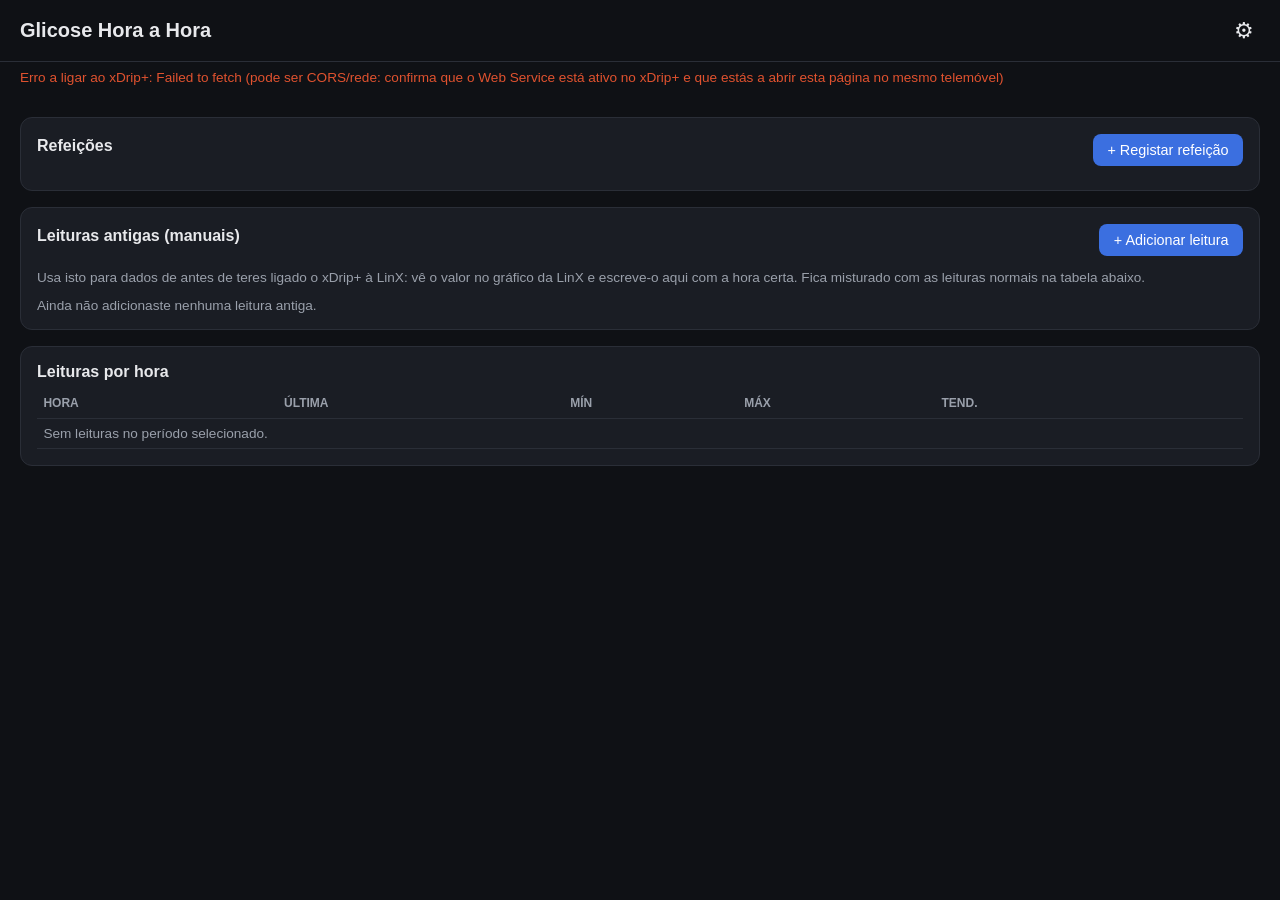
<file: web/index.html>
<!DOCTYPE html>
<html lang="pt">
<head>
<meta charset="UTF-8">
<meta name="viewport" content="width=device-width, initial-scale=1.0">
<title>Glicose Hora a Hora</title>
<style>
:root {
  --bg: #0f1115;
  --panel: #1a1d24;
  --text: #e8e9ec;
  --muted: #9aa0ab;
  --low: #4d8bf0;
  --ok: #2fb56b;
  --high: #e0a72f;
  --danger: #e0522f;
  --border: #2a2e37;
  font-size: 16px;
}

* { box-sizing: border-box; }

body {
  margin: 0;
  padding: 0 0 2rem;
  background: var(--bg);
  color: var(--text);
  font-family: -apple-system, Roboto, "Segoe UI", Arial, sans-serif;
}

header {
  display: flex;
  align-items: center;
  justify-content: space-between;
  padding: 1rem 1.25rem;
  border-bottom: 1px solid var(--border);
}

header h1 { font-size: 1.25rem; margin: 0; }

.icon-btn {
  background: none;
  border: none;
  color: var(--text);
  font-size: 1.4rem;
  cursor: pointer;
}

.status-bar {
  padding: 0.5rem 1.25rem;
  font-size: 0.85rem;
  color: var(--muted);
}
.status-bar.error { color: var(--danger); }

.summary {
  display: flex;
  gap: 0.75rem;
  padding: 0 1.25rem 0.5rem;
  flex-wrap: wrap;
}
.summary .card {
  background: var(--panel);
  border: 1px solid var(--border);
  border-radius: 10px;
  padding: 0.75rem 1rem;
  min-width: 90px;
  flex: 1;
  text-align: center;
}
.summary .card .value { font-size: 1.4rem; font-weight: 700; }
.summary .card .label { font-size: 0.75rem; color: var(--muted); }

.panel {
  margin: 1rem 1.25rem;
  background: var(--panel);
  border: 1px solid var(--border);
  border-radius: 12px;
  padding: 1rem;
}

.panel-header {
  display: flex;
  align-items: center;
  justify-content: space-between;
  margin-bottom: 0.5rem;
}

.panel h2 { font-size: 1rem; margin: 0 0 0.5rem; }

.primary-btn {
  background: #3b6fe0;
  color: white;
  border: none;
  border-radius: 8px;
  padding: 0.5rem 0.9rem;
  font-size: 0.9rem;
  cursor: pointer;
}

table { width: 100%; border-collapse: collapse; font-size: 0.9rem; }
th, td { text-align: left; padding: 0.45rem 0.4rem; border-bottom: 1px solid var(--border); }
th { color: var(--muted); font-weight: 600; font-size: 0.75rem; text-transform: uppercase; }

tr.low td:first-child, tr.low .badge { color: var(--low); }
tr.high td:first-child, tr.high .badge { color: var(--danger); }
tr.ok td:first-child { color: var(--ok); }

.badge {
  display: inline-block;
  padding: 0.1rem 0.5rem;
  border-radius: 999px;
  font-weight: 700;
}
.badge.low { background: rgba(77,139,240,0.15); color: var(--low); }
.badge.ok { background: rgba(47,181,107,0.15); color: var(--ok); }
.badge.high { background: rgba(224,82,47,0.15); color: var(--danger); }

.meal-marker { font-size: 0.85rem; }

.meals-list { display: flex; flex-direction: column; gap: 0.5rem; }
.meal-card {
  border: 1px solid var(--border);
  border-radius: 10px;
  padding: 0.6rem 0.8rem;
  display: flex;
  justify-content: space-between;
  align-items: center;
  gap: 0.5rem;
}
.meal-card .meal-main { display: flex; flex-direction: column; }
.meal-card .meal-time { font-weight: 600; }
.meal-card .meal-label { color: var(--muted); font-size: 0.85rem; }
.meal-card .meal-stats { text-align: right; font-size: 0.85rem; }
.meal-card .meal-stats .delta { font-weight: 700; font-size: 1rem; }
.meal-card button.delete {
  background: none;
  border: none;
  color: var(--muted);
  font-size: 1rem;
  cursor: pointer;
}
.empty-hint { color: var(--muted); font-size: 0.85rem; }

dialog {
  border: none;
  border-radius: 14px;
  padding: 0;
  background: var(--panel);
  color: var(--text);
  width: min(420px, 90vw);
}
dialog::backdrop { background: rgba(0,0,0,0.5); }
dialog form { padding: 1.25rem; display: flex; flex-direction: column; gap: 0.75rem; }
dialog h2 { margin: 0 0 0.25rem; font-size: 1.1rem; }
dialog label { display: flex; flex-direction: column; gap: 0.3rem; font-size: 0.85rem; color: var(--muted); }
dialog input, dialog select {
  background: #10131a;
  border: 1px solid var(--border);
  border-radius: 8px;
  padding: 0.5rem;
  color: var(--text);
  font-size: 1rem;
}
.dialog-actions { display: flex; justify-content: flex-end; gap: 0.6rem; margin-top: 0.5rem; }
.dialog-actions button { padding: 0.5rem 0.9rem; border-radius: 8px; border: none; cursor: pointer; }
.dialog-actions button[type="button"] { background: #2a2e37; color: var(--text); }

</style>
</head>
<body>
<header>
  <h1>Glicose Hora a Hora</h1>
  <button id="btnSettings" class="icon-btn" title="Definições">&#9881;</button>
</header>

<section id="statusBar" class="status-bar"></section>

<section id="summary" class="summary"></section>

<section class="panel">
  <div class="panel-header">
    <h2>Refeições</h2>
    <button id="btnAddMeal" class="primary-btn">+ Registar refeição</button>
  </div>
  <div id="mealsList" class="meals-list"></div>
</section>

<section class="panel">
  <div class="panel-header">
    <h2>Leituras antigas (manuais)</h2>
    <button id="btnAddManual" class="primary-btn">+ Adicionar leitura</button>
  </div>
  <p class="empty-hint">Usa isto para dados de antes de teres ligado o xDrip+ à LinX: vê o valor no gráfico da LinX e escreve-o aqui com a hora certa. Fica misturado com as leituras normais na tabela abaixo.</p>
  <div id="manualList" class="meals-list"></div>
</section>

<section class="panel">
  <h2>Leituras por hora</h2>
  <div id="hourlyTableWrap">
    <table id="hourlyTable">
      <thead>
        <tr>
          <th>Hora</th>
          <th>Última</th>
          <th>Mín</th>
          <th>Máx</th>
          <th>Tend.</th>
          <th></th>
        </tr>
      </thead>
      <tbody id="hourlyBody"></tbody>
    </table>
  </div>
</section>

<dialog id="mealDialog">
  <form id="mealForm">
    <h2>Registar refeição</h2>
    <label>Data/hora
      <input type="datetime-local" id="mealTime" required>
    </label>
    <label>Descrição (opcional)
      <input type="text" id="mealLabel" placeholder="ex: Almoço - massa">
    </label>
    <label>Carboidratos em gramas (opcional)
      <input type="number" id="mealCarbs" min="0" step="1" placeholder="ex: 60">
    </label>
    <div class="dialog-actions">
      <button type="button" id="mealCancel">Cancelar</button>
      <button type="submit" class="primary-btn">Guardar</button>
    </div>
  </form>
</dialog>

<dialog id="manualDialog">
  <form id="manualForm">
    <h2>Adicionar leitura antiga</h2>
    <label>Data/hora
      <input type="datetime-local" id="manualTime" required>
    </label>
    <label id="manualValueLabel">Valor de glicose
      <input type="number" id="manualValue" step="any" required>
    </label>
    <div class="dialog-actions">
      <button type="button" id="manualCancel">Cancelar</button>
      <button type="submit" class="primary-btn">Guardar</button>
    </div>
  </form>
</dialog>

<dialog id="settingsDialog">
  <form id="settingsForm">
    <h2>Definições</h2>
    <label>Endereço do xDrip+ (normalmente 127.0.0.1)
      <input type="text" id="setHost">
    </label>
    <label>Porta
      <input type="number" id="setPort">
    </label>
    <label>Palavra-passe da Web Service (deixa vazio se não definiste nenhuma)
      <input type="text" id="setSecret">
    </label>
    <label>Unidades
      <select id="setUnits">
        <option value="mgdl">mg/dL</option>
        <option value="mmol">mmol/L</option>
      </select>
    </label>
    <label>Limite baixo (hipo), mg/dL
      <input type="number" id="setLow">
    </label>
    <label>Limite alto (hiper), mg/dL
      <input type="number" id="setHigh">
    </label>
    <label>Horas a mostrar
      <input type="number" id="setLookback" min="1" max="72">
    </label>
    <label>Janela pós-refeição para calcular o pico (minutos)
      <input type="number" id="setPeakWindow" min="30" max="240" step="15">
    </label>
    <label>Atualizar automaticamente a cada (minutos, 0 = desliga)
      <input type="number" id="setRefresh" min="0" max="60">
    </label>
    <div class="dialog-actions">
      <button type="button" id="settingsCancel">Cancelar</button>
      <button type="submit" class="primary-btn">Guardar</button>
    </div>
  </form>
</dialog>

<script>
(function () {
  "use strict";

  const DEFAULT_SETTINGS = {
    host: "127.0.0.1",
    port: 17580,
    secret: "",
    units: "mgdl",
    low: 70,
    high: 180,
    lookbackHours: 24,
    peakWindowMinutes: 120,
    refreshMinutes: 5,
  };

  const SETTINGS_KEY = "glicose.settings";
  const MEALS_KEY = "glicose.meals";
  const MANUAL_KEY = "glicose.manualReadings";

  function loadSettings() {
    try {
      const raw = localStorage.getItem(SETTINGS_KEY);
      if (!raw) return { ...DEFAULT_SETTINGS };
      return { ...DEFAULT_SETTINGS, ...JSON.parse(raw) };
    } catch (e) {
      return { ...DEFAULT_SETTINGS };
    }
  }

  function saveSettings(settings) {
    localStorage.setItem(SETTINGS_KEY, JSON.stringify(settings));
  }

  function loadMeals() {
    try {
      const raw = localStorage.getItem(MEALS_KEY);
      if (!raw) return [];
      return JSON.parse(raw);
    } catch (e) {
      return [];
    }
  }

  function saveMeals(meals) {
    localStorage.setItem(MEALS_KEY, JSON.stringify(meals));
  }

  function loadManualReadings() {
    try {
      const raw = localStorage.getItem(MANUAL_KEY);
      if (!raw) return [];
      return JSON.parse(raw);
    } catch (e) {
      return [];
    }
  }

  function saveManualReadings(readings) {
    localStorage.setItem(MANUAL_KEY, JSON.stringify(readings));
  }

  // ---- Pure data helpers (also used by tests) ----

  function mgdlToMmol(mgdl) {
    return mgdl / 18.018;
  }

  function mmolToMgdl(mmol) {
    return mmol * 18.018;
  }

  function formatValue(mgdl, units) {
    if (mgdl == null) return "-";
    if (units === "mmol") return mgdlToMmol(mgdl).toFixed(1);
    return String(Math.round(mgdl));
  }

  const TREND_ARROWS = {
    NONE: "?",
    DoubleUp: "↑↑",
    SingleUp: "↑",
    FortyFiveUp: "↗",
    Flat: "→",
    FortyFiveDown: "↘",
    SingleDown: "↓",
    DoubleDown: "↓↓",
    NOT_COMPUTABLE: "?",
    RATE_OUT_OF_RANGE: "?",
  };

  function trendArrow(direction) {
    return TREND_ARROWS[direction] || "?";
  }

  function classify(mgdl, low, high) {
    if (mgdl == null) return "";
    if (mgdl < low) return "low";
    if (mgdl > high) return "high";
    return "ok";
  }

  /**
   * Groups sgv entries (each {date(ms), sgv(mg/dL), direction}) into per-hour buckets.
   * Returns array sorted descending by hour start, each bucket:
   * { hourStart(ms), last, min, max, count, direction }
   */
  function groupByHour(entries) {
    const buckets = new Map();
    for (const e of entries) {
      const d = new Date(e.date);
      d.setMinutes(0, 0, 0);
      const key = d.getTime();
      if (!buckets.has(key)) {
        buckets.set(key, { hourStart: key, readings: [] });
      }
      buckets.get(key).readings.push(e);
    }
    const result = [];
    for (const bucket of buckets.values()) {
      const sorted = bucket.readings.slice().sort((a, b) => a.date - b.date);
      const values = sorted.map((r) => r.sgv);
      const lastReading = sorted[sorted.length - 1];
      result.push({
        hourStart: bucket.hourStart,
        last: lastReading.sgv,
        direction: lastReading.direction,
        min: Math.min(...values),
        max: Math.max(...values),
        count: sorted.length,
        hasManual: sorted.some((r) => r.source === "manual"),
      });
    }
    result.sort((a, b) => b.hourStart - a.hourStart);
    return result;
  }

  /**
   * For a meal at mealTime(ms), finds the baseline (closest reading at/before meal time,
   * falling back to the closest reading after) and the peak reading within peakWindowMinutes after.
   */
  function analyzeMeal(entries, mealTimeMs, peakWindowMinutes) {
    const sorted = entries.slice().sort((a, b) => a.date - b.date);
    let baseline = null;
    for (const e of sorted) {
      if (e.date <= mealTimeMs) baseline = e;
      else break;
    }
    if (!baseline) {
      baseline = sorted.find((e) => e.date > mealTimeMs) || null;
    }

    const windowEnd = mealTimeMs + peakWindowMinutes * 60 * 1000;
    const windowReadings = sorted.filter(
      (e) => e.date >= mealTimeMs && e.date <= windowEnd
    );

    let peak = null;
    for (const e of windowReadings) {
      if (!peak || e.sgv > peak.sgv) peak = e;
    }

    if (!baseline || !peak) {
      return { baseline, peak, delta: null };
    }
    return { baseline, peak, delta: peak.sgv - baseline.sgv };
  }

  function buildSgvUrl(settings) {
    const count = Math.max(1, Math.round((settings.lookbackHours * 60) / 5) + 20);
    return `http://${settings.host}:${settings.port}/sgv.json?count=${count}`;
  }

  async function sha1Hex(text) {
    const enc = new TextEncoder().encode(text);
    const hashBuffer = await crypto.subtle.digest("SHA-1", enc);
    return Array.from(new Uint8Array(hashBuffer))
      .map((b) => b.toString(16).padStart(2, "0"))
      .join("");
  }

  async function fetchEntries(settings) {
    const headers = {};
    if (settings.secret) {
      headers["api-secret"] = await sha1Hex(settings.secret);
    }
    const res = await fetch(buildSgvUrl(settings), { headers });
    if (!res.ok) {
      throw new Error(`O xDrip+ respondeu com o código ${res.status}`);
    }
    const data = await res.json();
    const cutoff = Date.now() - settings.lookbackHours * 60 * 60 * 1000;
    return data
      .filter((e) => typeof e.sgv === "number" && e.date >= cutoff)
      .map((e) => ({ date: e.date, sgv: e.sgv, direction: e.direction, source: "xdrip" }));
  }

  /**
   * Merges live xDrip+ entries with manually-added historical readings into one
   * sorted list, so both feed the same hourly grouping / meal analysis.
   */
  function mergeEntries(liveEntries, manualReadings) {
    const manualAsEntries = manualReadings.map((m) => ({
      date: m.date,
      sgv: m.sgv,
      direction: undefined,
      source: "manual",
    }));
    return liveEntries.concat(manualAsEntries).sort((a, b) => a.date - b.date);
  }

  // ---- UI wiring (skipped entirely in non-browser test environment) ----

  const isBrowser = typeof window !== "undefined" && typeof document !== "undefined";

  if (isBrowser) {
    let settings = loadSettings();
    let meals = loadMeals();
    let manualReadings = loadManualReadings();
    let liveEntries = [];
    let latestEntries = [];
    let refreshTimer = null;

    const statusBar = document.getElementById("statusBar");
    const summaryEl = document.getElementById("summary");
    const hourlyBody = document.getElementById("hourlyBody");
    const mealsList = document.getElementById("mealsList");
    const manualList = document.getElementById("manualList");

    function setStatus(message, isError) {
      statusBar.textContent = message;
      statusBar.classList.toggle("error", !!isError);
    }

    function hourLabel(ms) {
      const d = new Date(ms);
      const today = new Date();
      const isToday = d.toDateString() === today.toDateString();
      const time = d.toLocaleTimeString("pt-PT", { hour: "2-digit", minute: "2-digit" });
      if (isToday) return time;
      const day = d.toLocaleDateString("pt-PT", { day: "2-digit", month: "2-digit" });
      return `${day} ${time}`;
    }

    function mealsInHour(hourStart) {
      const hourEnd = hourStart + 60 * 60 * 1000;
      return meals.filter((m) => m.time >= hourStart && m.time < hourEnd);
    }

    function renderSummary() {
      if (latestEntries.length === 0) {
        summaryEl.innerHTML = "";
        return;
      }
      const values = latestEntries.map((e) => e.sgv);
      const avg = values.reduce((a, b) => a + b, 0) / values.length;
      const min = Math.min(...values);
      const max = Math.max(...values);
      const inRange = values.filter((v) => v >= settings.low && v <= settings.high).length;
      const inRangePct = Math.round((inRange / values.length) * 100);

      const cards = [
        { label: "Média", value: formatValue(avg, settings.units) },
        { label: "Mínimo", value: formatValue(min, settings.units) },
        { label: "Máximo", value: formatValue(max, settings.units) },
        { label: "Tempo no intervalo", value: `${inRangePct}%` },
      ];
      summaryEl.innerHTML = cards
        .map(
          (c) => `<div class="card"><div class="value">${c.value}</div><div class="label">${c.label}</div></div>`
        )
        .join("");
    }

    function renderHourly() {
      const buckets = groupByHour(latestEntries);
      hourlyBody.innerHTML = buckets
        .map((b) => {
          const cls = classify(b.last, settings.low, settings.high);
          const mealsHere = mealsInHour(b.hourStart);
          const mealMark = mealsHere.length ? `<span class="meal-marker" title="${mealsHere.map((m) => m.label || "refeição").join(", ")}">🍽️</span>` : "";
          const manualMark = b.hasManual ? `<span class="meal-marker" title="Leitura manual (antiga)">✍️</span>` : "";
          return `<tr class="${cls}">
            <td>${hourLabel(b.hourStart)}</td>
            <td><span class="badge ${cls}">${formatValue(b.last, settings.units)}</span></td>
            <td>${formatValue(b.min, settings.units)}</td>
            <td>${formatValue(b.max, settings.units)}</td>
            <td>${trendArrow(b.direction)}</td>
            <td>${mealMark}${manualMark}</td>
          </tr>`;
        })
        .join("");
      if (buckets.length === 0) {
        hourlyBody.innerHTML = `<tr><td colspan="6" class="empty-hint">Sem leituras no período selecionado.</td></tr>`;
      }
    }

    function renderMeals() {
      const sorted = meals.slice().sort((a, b) => b.time - a.time);
      if (sorted.length === 0) {
        mealsList.innerHTML = `<div class="empty-hint">Ainda não registaste nenhuma refeição.</div>`;
        return;
      }
      mealsList.innerHTML = sorted
        .map((m) => {
          const { baseline, peak, delta } = analyzeMeal(latestEntries, m.time, settings.peakWindowMinutes);
          let stats = "Sem dados suficientes";
          if (delta != null) {
            const sign = delta >= 0 ? "+" : "";
            const peakTime = new Date(peak.date).toLocaleTimeString("pt-PT", { hour: "2-digit", minute: "2-digit" });
            stats = `pico ${formatValue(peak.sgv, settings.units)} às ${peakTime}<br><span class="delta">${sign}${formatValue(delta, settings.units)}</span>`;
          }
          const time = new Date(m.time).toLocaleString("pt-PT", { day: "2-digit", month: "2-digit", hour: "2-digit", minute: "2-digit" });
          const carbs = m.carbs ? ` &middot; ${m.carbs} g HC` : "";
          return `<div class="meal-card" data-id="${m.id}">
            <div class="meal-main">
              <span class="meal-time">${time}</span>
              <span class="meal-label">${m.label || "Refeição"}${carbs}</span>
            </div>
            <div class="meal-stats">${stats}</div>
            <button class="delete" data-id="${m.id}" title="Apagar">&times;</button>
          </div>`;
        })
        .join("");

      mealsList.querySelectorAll("button.delete").forEach((btn) => {
        btn.addEventListener("click", () => {
          const id = btn.getAttribute("data-id");
          meals = meals.filter((m) => String(m.id) !== id);
          saveMeals(meals);
          renderMeals();
          renderHourly();
        });
      });
    }

    function renderManualList() {
      const sorted = manualReadings.slice().sort((a, b) => b.date - a.date);
      if (sorted.length === 0) {
        manualList.innerHTML = `<div class="empty-hint">Ainda não adicionaste nenhuma leitura antiga.</div>`;
        return;
      }
      manualList.innerHTML = sorted
        .map((m) => {
          const time = new Date(m.date).toLocaleString("pt-PT", { day: "2-digit", month: "2-digit", hour: "2-digit", minute: "2-digit" });
          return `<div class="meal-card" data-id="${m.id}">
            <div class="meal-main">
              <span class="meal-time">${time}</span>
              <span class="meal-label">Leitura manual</span>
            </div>
            <div class="meal-stats">${formatValue(m.sgv, settings.units)} ${settings.units === "mmol" ? "mmol/L" : "mg/dL"}</div>
            <button class="delete" data-id="${m.id}" title="Apagar">&times;</button>
          </div>`;
        })
        .join("");

      manualList.querySelectorAll("button.delete").forEach((btn) => {
        btn.addEventListener("click", () => {
          const id = btn.getAttribute("data-id");
          manualReadings = manualReadings.filter((m) => String(m.id) !== id);
          saveManualReadings(manualReadings);
          latestEntries = mergeEntries(liveEntries, manualReadings);
          renderManualList();
          renderSummary();
          renderHourly();
          renderMeals();
        });
      });
    }

    async function refresh() {
      setStatus("A atualizar...");
      try {
        liveEntries = await fetchEntries(settings);
        latestEntries = mergeEntries(liveEntries, manualReadings);
        renderSummary();
        renderHourly();
        renderMeals();
        renderManualList();
        setStatus(`Atualizado às ${new Date().toLocaleTimeString("pt-PT")} · ${latestEntries.length} leituras`);
      } catch (err) {
        console.error(err);
        const hint = err instanceof TypeError
          ? " (pode ser CORS/rede: confirma que o Web Service está ativo no xDrip+ e que estás a abrir esta página no mesmo telemóvel)"
          : "";
        setStatus(`Erro a ligar ao xDrip+: ${err.message}${hint}`, true);
        latestEntries = mergeEntries([], manualReadings);
        renderHourly();
        renderManualList();
      }
    }

    function scheduleRefresh() {
      if (refreshTimer) clearInterval(refreshTimer);
      if (settings.refreshMinutes > 0) {
        refreshTimer = setInterval(refresh, settings.refreshMinutes * 60 * 1000);
      }
    }

    function openSettingsDialog() {
      document.getElementById("setHost").value = settings.host;
      document.getElementById("setPort").value = settings.port;
      document.getElementById("setSecret").value = settings.secret;
      document.getElementById("setUnits").value = settings.units;
      document.getElementById("setLow").value = settings.low;
      document.getElementById("setHigh").value = settings.high;
      document.getElementById("setLookback").value = settings.lookbackHours;
      document.getElementById("setPeakWindow").value = settings.peakWindowMinutes;
      document.getElementById("setRefresh").value = settings.refreshMinutes;
      document.getElementById("settingsDialog").showModal();
    }

    document.getElementById("btnSettings").addEventListener("click", openSettingsDialog);
    document.getElementById("settingsCancel").addEventListener("click", () => {
      document.getElementById("settingsDialog").close();
    });
    document.getElementById("settingsForm").addEventListener("submit", (ev) => {
      ev.preventDefault();
      settings = {
        host: document.getElementById("setHost").value.trim() || DEFAULT_SETTINGS.host,
        port: Number(document.getElementById("setPort").value) || DEFAULT_SETTINGS.port,
        secret: document.getElementById("setSecret").value,
        units: document.getElementById("setUnits").value,
        low: Number(document.getElementById("setLow").value) || DEFAULT_SETTINGS.low,
        high: Number(document.getElementById("setHigh").value) || DEFAULT_SETTINGS.high,
        lookbackHours: Number(document.getElementById("setLookback").value) || DEFAULT_SETTINGS.lookbackHours,
        peakWindowMinutes: Number(document.getElementById("setPeakWindow").value) || DEFAULT_SETTINGS.peakWindowMinutes,
        refreshMinutes: Number(document.getElementById("setRefresh").value),
      };
      saveSettings(settings);
      document.getElementById("settingsDialog").close();
      scheduleRefresh();
      refresh();
    });

    function openMealDialog() {
      const now = new Date();
      now.setSeconds(0, 0);
      now.setMinutes(now.getMinutes() - now.getTimezoneOffset());
      document.getElementById("mealTime").value = now.toISOString().slice(0, 16);
      document.getElementById("mealLabel").value = "";
      document.getElementById("mealCarbs").value = "";
      document.getElementById("mealDialog").showModal();
    }

    document.getElementById("btnAddMeal").addEventListener("click", openMealDialog);
    document.getElementById("mealCancel").addEventListener("click", () => {
      document.getElementById("mealDialog").close();
    });
    document.getElementById("mealForm").addEventListener("submit", (ev) => {
      ev.preventDefault();
      const localValue = document.getElementById("mealTime").value;
      const time = new Date(localValue).getTime();
      const label = document.getElementById("mealLabel").value.trim();
      const carbs = Number(document.getElementById("mealCarbs").value) || null;
      meals.push({ id: Date.now(), time, label, carbs });
      saveMeals(meals);
      document.getElementById("mealDialog").close();
      renderMeals();
      renderHourly();
    });

    function openManualDialog() {
      const now = new Date();
      now.setSeconds(0, 0);
      now.setMinutes(now.getMinutes() - now.getTimezoneOffset());
      document.getElementById("manualTime").value = now.toISOString().slice(0, 16);
      document.getElementById("manualValue").value = "";
      document.getElementById("manualValueLabel").firstChild.textContent =
        settings.units === "mmol" ? "Valor de glicose (mmol/L)" : "Valor de glicose (mg/dL)";
      document.getElementById("manualDialog").showModal();
    }

    document.getElementById("btnAddManual").addEventListener("click", openManualDialog);
    document.getElementById("manualCancel").addEventListener("click", () => {
      document.getElementById("manualDialog").close();
    });
    document.getElementById("manualForm").addEventListener("submit", (ev) => {
      ev.preventDefault();
      const localValue = document.getElementById("manualTime").value;
      const date = new Date(localValue).getTime();
      const rawValue = Number(document.getElementById("manualValue").value);
      const sgv = settings.units === "mmol" ? mmolToMgdl(rawValue) : rawValue;
      manualReadings.push({ id: Date.now(), date, sgv });
      saveManualReadings(manualReadings);
      latestEntries = mergeEntries(liveEntries, manualReadings);
      document.getElementById("manualDialog").close();
      renderManualList();
      renderSummary();
      renderHourly();
      renderMeals();
    });

    scheduleRefresh();
    refresh();
  }

  // Export pure functions for the Node-based test harness.
  if (typeof module !== "undefined" && module.exports) {
    module.exports = {
      groupByHour,
      analyzeMeal,
      classify,
      formatValue,
      mgdlToMmol,
      mmolToMgdl,
      trendArrow,
      buildSgvUrl,
      mergeEntries,
    };
  }
})();

</script>
</body>
</html>
</file>
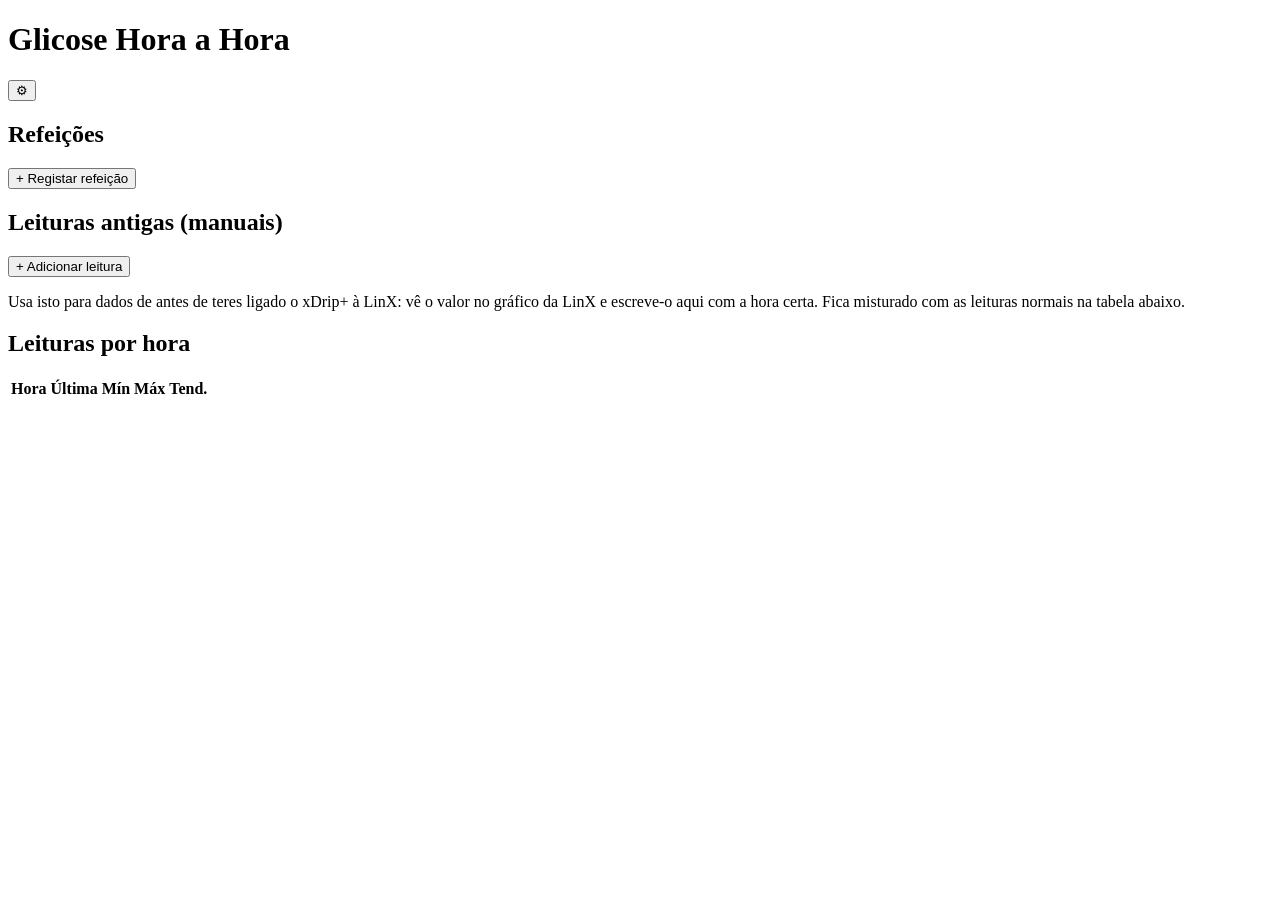
<file: web/template.html>
<!DOCTYPE html>
<html lang="pt">
<head>
<meta charset="UTF-8">
<meta name="viewport" content="width=device-width, initial-scale=1.0">
<title>Glicose Hora a Hora</title>
<style>
/*STYLE_PLACEHOLDER*/
</style>
</head>
<body>
<header>
  <h1>Glicose Hora a Hora</h1>
  <button id="btnSettings" class="icon-btn" title="Definições">&#9881;</button>
</header>

<section id="statusBar" class="status-bar"></section>

<section id="summary" class="summary"></section>

<section class="panel">
  <div class="panel-header">
    <h2>Refeições</h2>
    <button id="btnAddMeal" class="primary-btn">+ Registar refeição</button>
  </div>
  <div id="mealsList" class="meals-list"></div>
</section>

<section class="panel">
  <div class="panel-header">
    <h2>Leituras antigas (manuais)</h2>
    <button id="btnAddManual" class="primary-btn">+ Adicionar leitura</button>
  </div>
  <p class="empty-hint">Usa isto para dados de antes de teres ligado o xDrip+ à LinX: vê o valor no gráfico da LinX e escreve-o aqui com a hora certa. Fica misturado com as leituras normais na tabela abaixo.</p>
  <div id="manualList" class="meals-list"></div>
</section>

<section class="panel">
  <h2>Leituras por hora</h2>
  <div id="hourlyTableWrap">
    <table id="hourlyTable">
      <thead>
        <tr>
          <th>Hora</th>
          <th>Última</th>
          <th>Mín</th>
          <th>Máx</th>
          <th>Tend.</th>
          <th></th>
        </tr>
      </thead>
      <tbody id="hourlyBody"></tbody>
    </table>
  </div>
</section>

<dialog id="mealDialog">
  <form id="mealForm">
    <h2>Registar refeição</h2>
    <label>Data/hora
      <input type="datetime-local" id="mealTime" required>
    </label>
    <label>Descrição (opcional)
      <input type="text" id="mealLabel" placeholder="ex: Almoço - massa">
    </label>
    <label>Carboidratos em gramas (opcional)
      <input type="number" id="mealCarbs" min="0" step="1" placeholder="ex: 60">
    </label>
    <div class="dialog-actions">
      <button type="button" id="mealCancel">Cancelar</button>
      <button type="submit" class="primary-btn">Guardar</button>
    </div>
  </form>
</dialog>

<dialog id="manualDialog">
  <form id="manualForm">
    <h2>Adicionar leitura antiga</h2>
    <label>Data/hora
      <input type="datetime-local" id="manualTime" required>
    </label>
    <label id="manualValueLabel">Valor de glicose
      <input type="number" id="manualValue" step="any" required>
    </label>
    <div class="dialog-actions">
      <button type="button" id="manualCancel">Cancelar</button>
      <button type="submit" class="primary-btn">Guardar</button>
    </div>
  </form>
</dialog>

<dialog id="settingsDialog">
  <form id="settingsForm">
    <h2>Definições</h2>
    <label>Endereço do xDrip+ (normalmente 127.0.0.1)
      <input type="text" id="setHost">
    </label>
    <label>Porta
      <input type="number" id="setPort">
    </label>
    <label>Palavra-passe da Web Service (deixa vazio se não definiste nenhuma)
      <input type="text" id="setSecret">
    </label>
    <label>Unidades
      <select id="setUnits">
        <option value="mgdl">mg/dL</option>
        <option value="mmol">mmol/L</option>
      </select>
    </label>
    <label>Limite baixo (hipo), mg/dL
      <input type="number" id="setLow">
    </label>
    <label>Limite alto (hiper), mg/dL
      <input type="number" id="setHigh">
    </label>
    <label>Horas a mostrar
      <input type="number" id="setLookback" min="1" max="72">
    </label>
    <label>Janela pós-refeição para calcular o pico (minutos)
      <input type="number" id="setPeakWindow" min="30" max="240" step="15">
    </label>
    <label>Atualizar automaticamente a cada (minutos, 0 = desliga)
      <input type="number" id="setRefresh" min="0" max="60">
    </label>
    <div class="dialog-actions">
      <button type="button" id="settingsCancel">Cancelar</button>
      <button type="submit" class="primary-btn">Guardar</button>
    </div>
  </form>
</dialog>

<script>
/*SCRIPT_PLACEHOLDER*/
</script>
</body>
</html>
</file>
